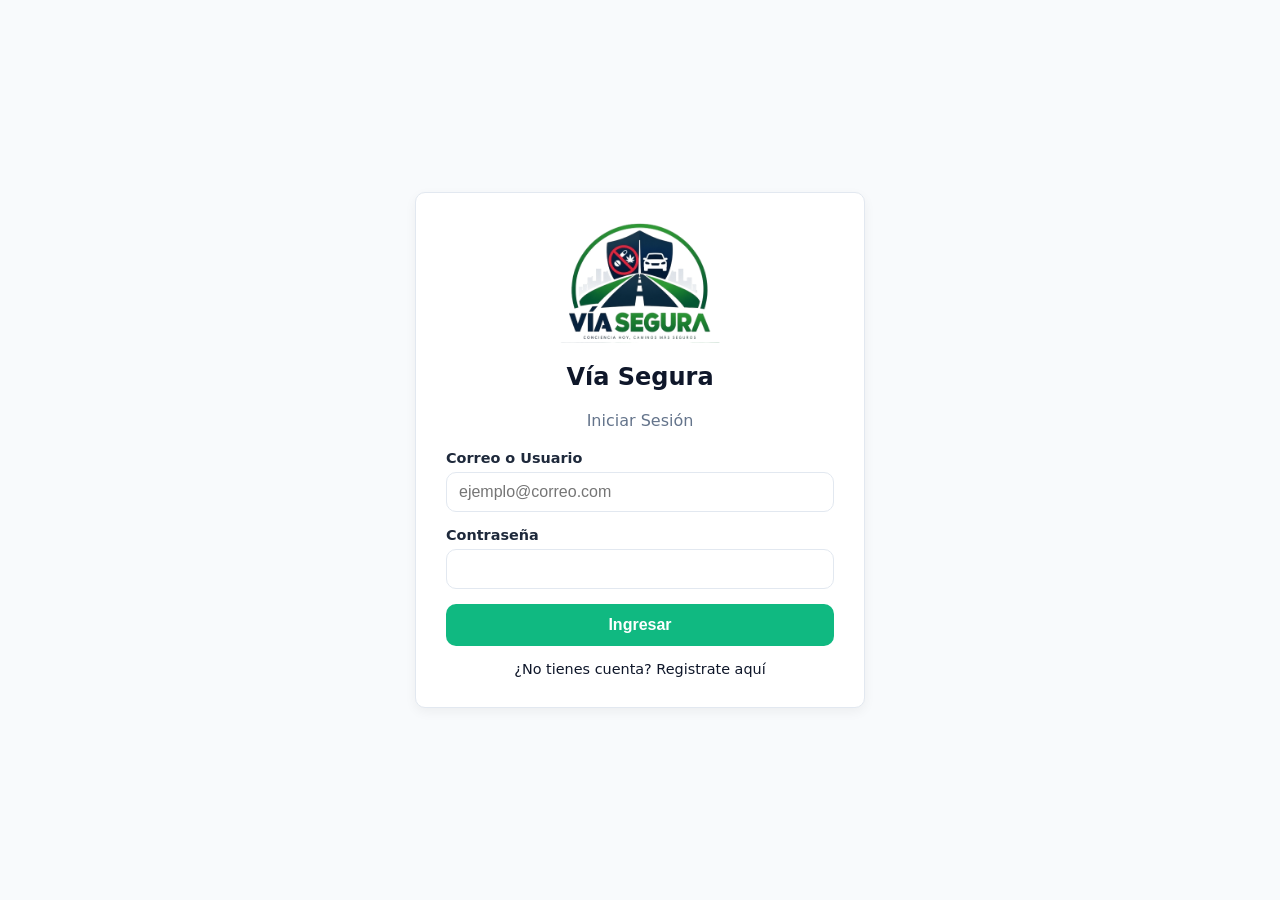
<file: index.html>
<!DOCTYPE html>
<html lang="es">
<head>
  <meta charset="UTF-8">
  <title>Vía Segura - Iniciar Sesión</title>
  <link rel="stylesheet" href="css/estilos.css">
</head>
<body>
  <div class="container-center">
    <div class="card">

      <div class="logo-container">
        <img src="img/viasegura.png" alt="Logo Vía Segura" class="logo-img">
      </div>

      <h2>Vía Segura</h2>
      <p style="text-align: center; color: var(--text-muted); margin-bottom: 20px;">Iniciar Sesión</p>
      
      <!-- El action redirige directamente a inicio.html al dar clic en submit -->
      <form action="inicio.html" method="GET">
        <div class="form-group">
          <label for="usuario">Correo o Usuario</label>
          <input type="text" id="usuario" placeholder="ejemplo@correo.com" required>
        </div>
        <div class="form-group">
          <label for="password">Contraseña</label>
          <input type="password" id="password" required>
        </div>
        <button type="submit" class="btn btn-primary">Ingresar</button>
      </form>

      <a href="registro.html" class="link-text">¿No tienes cuenta? Registrate aquí</a>
    </div>
  </div>
</body>
</html>
</file>
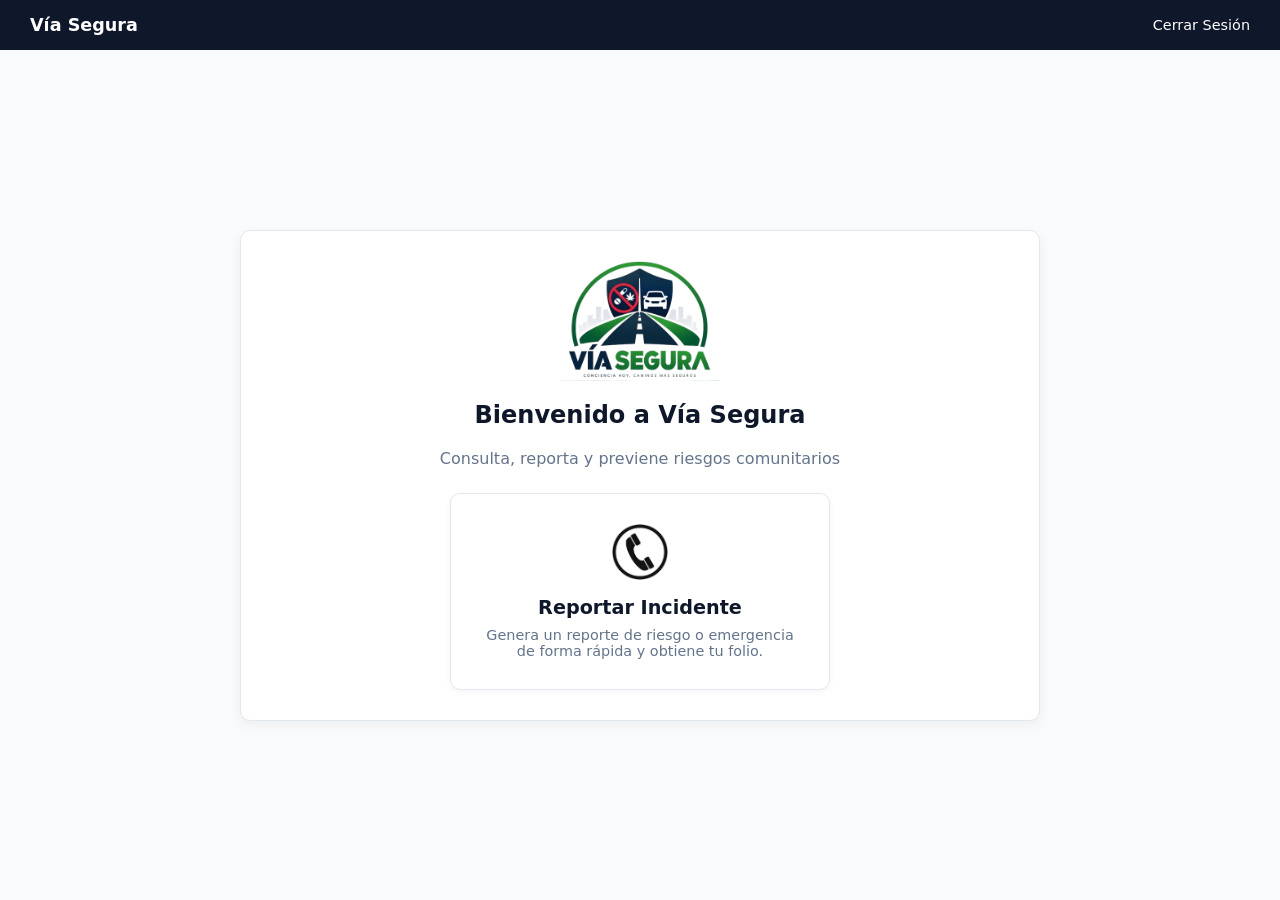
<file: inicio.html>
<!DOCTYPE html>
<html lang="es">
<head>
  <meta charset="UTF-8">
  <meta name="viewport" content="width=device-width, initial-scale=1.0">
  <title>Vía Segura - Inicio</title>
  <link rel="stylesheet" href="css/estilos.css">
</head>
<body>

  <!-- Header institucional -->
  <header>
    <div style="display: flex; align-items: center; gap: 10px;">
      <span style="font-weight: bold; font-size: 1.1rem;">Vía Segura</span>
    </div>
    <a href="index.html" class="link-text" style="color: white; margin: 0;">Cerrar Sesión</a>
  </header>

  <!-- Contenido principal centrado -->
  <div class="container-center">
    <div class="card card-wide">

      <div class="logo-container">
        <img src="img/viasegura.png" alt="Logo Vía Segura" class="logo-img">
      </div>

      <h2>Bienvenido a Vía Segura</h2>
      <p style="text-align: center; color: var(--text-muted); margin-bottom: 25px;">
        Consulta, reporta y previene riesgos comunitarios
      </p>

      <div style="display: flex; justify-content: center;">
        <a href="reportar.html" class="menu-card" style="width: 100%; max-width: 380px; padding: 30px;">
          <img src="img/phone-icon.png" alt="Icono de reporte" style="width: 56px; height: 56px; margin-bottom: 12px;">
          <h3 style="font-size: 1.2rem; color: var(--primary); margin-bottom: 8px;">Reportar Incidente</h3>
          <p style="font-size: 0.9rem; color: var(--text-muted);">Genera un reporte de riesgo o emergencia de forma rápida y obtiene tu folio.</p>
        </a>
      </div>
      

    </div>
  </div>

</body>
</html>
</file>
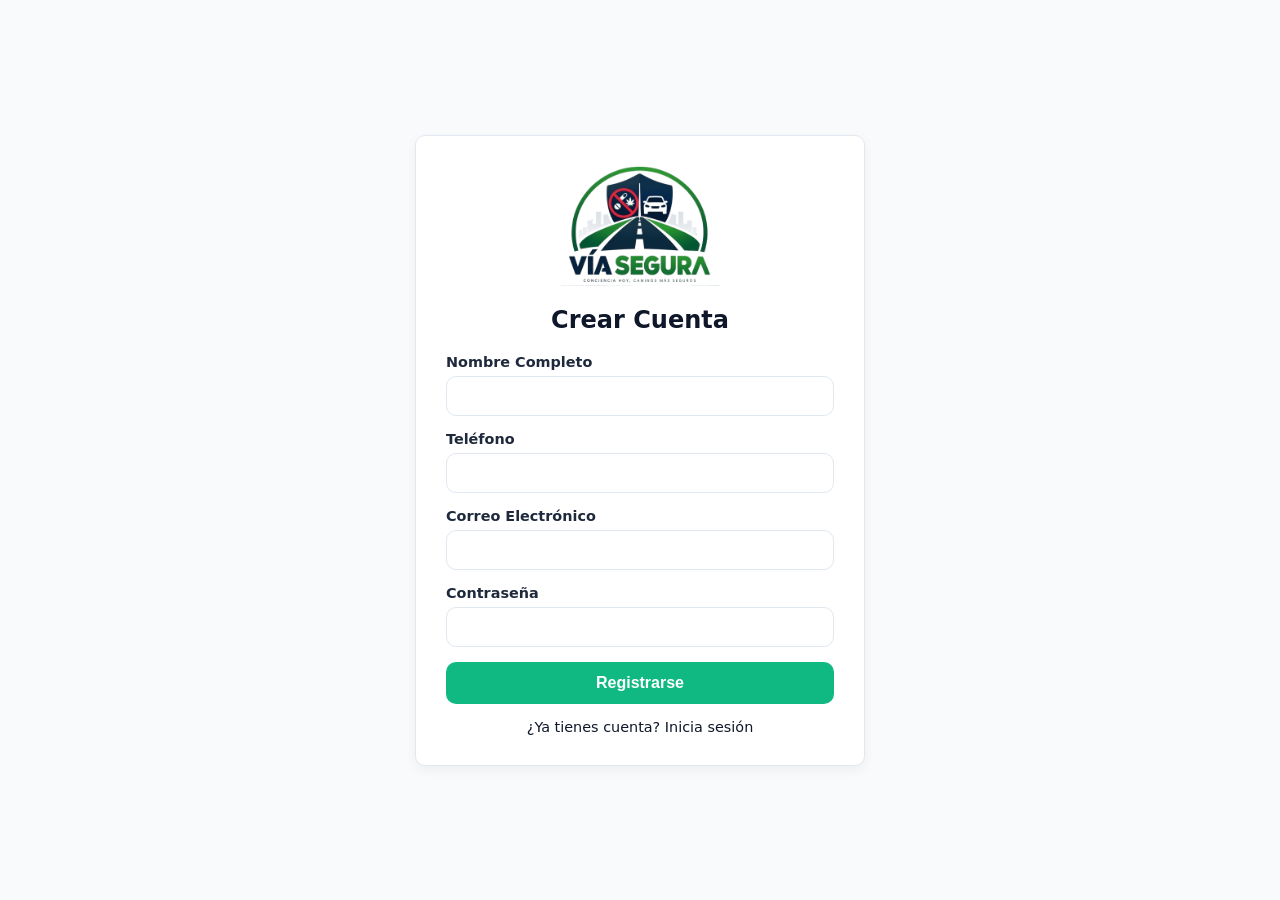
<file: registro.html>
<!DOCTYPE html>
<html lang="es">
<head>
  <meta charset="UTF-8">
  <title>Vía Segura - Crear Cuenta</title>
  <link rel="stylesheet" href="css/estilos.css">
</head>
<body>
  <div class="container-center">
    <div class="card">
      
      <div class="logo-container">
        <img src="img/viasegura.png" alt="Logo Vía Segura" class="logo-img">
      </div>

      <h2>Crear Cuenta</h2>
      
      <form action="index.html" method="GET">
        <div class="form-group">
          <label for="nombre">Nombre Completo</label>
          <input type="text" id="nombre" required>
        </div>
        <div class="form-group">
          <label for="telefono">Teléfono</label>
          <input type="tel" id="telefono" required>
        </div>
        <div class="form-group">
          <label for="correo">Correo Electrónico</label>
          <input type="email" id="correo" required>
        </div>
        <div class="form-group">
          <label for="pass">Contraseña</label>
          <input type="password" id="pass" required>
        </div>
        <button type="submit" class="btn btn-primary">Registrarse</button>
      </form>

      <a href="index.html" class="link-text">¿Ya tienes cuenta? Inicia sesión</a>
    </div>
  </div>
</body>
</html>
</file>
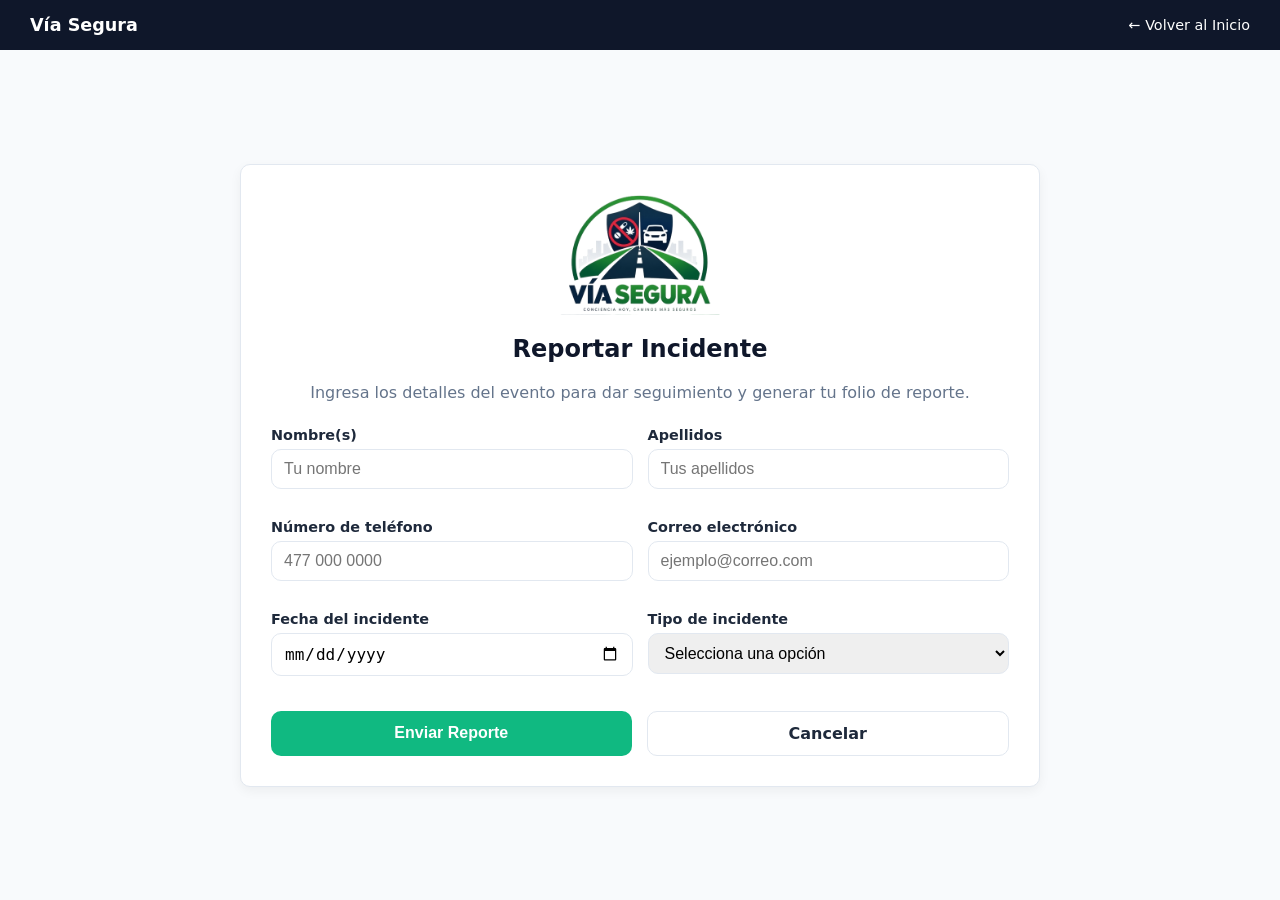
<file: reportar.html>
<!DOCTYPE html>
<html lang="es">
<head>
  <meta charset="UTF-8">
  <meta name="viewport" content="width=device-width, initial-scale=1.0">
  <title>Vía Segura - Reportar Incidente</title>
  <link rel="stylesheet" href="css/estilos.css">
</head>
<body>

  <header>
    <div style="display: flex; align-items: center; gap: 10px;">
      <span style="font-weight: bold; font-size: 1.1rem;">Vía Segura</span>
    </div>
    <a href="inicio.html" class="link-text" style="color: white; margin: 0;">← Volver al Inicio</a>
  </header>

  <div class="container-center">
    <div class="card card-wide">

      <div class="logo-container">
        <img src="img/viasegura.png" alt="Logo Vía Segura" class="logo-img">
      </div>

      <h2>Reportar Incidente</h2>
      <p style="text-align: center; color: var(--text-muted); margin-bottom: 25px;">
        Ingresa los detalles del evento para dar seguimiento y generar tu folio de reporte.
      </p>

      <form action="reporte_exitoso.html" method="GET">
        
        <div style="display: grid; grid-template-columns: repeat(auto-fit, minmax(240px, 1fr)); gap: 15px;">
          
          <div class="form-group">
            <label for="nombre">Nombre(s)</label>
            <input type="text" id="nombre" name="nombre" placeholder="Tu nombre" required>
          </div>

          <div class="form-group">
            <label for="apellidos">Apellidos</label>
            <input type="text" id="apellidos" name="apellidos" placeholder="Tus apellidos" required>
          </div>

          <div class="form-group">
            <label for="telefono">Número de teléfono</label>
            <input type="tel" id="telefono" name="telefono" placeholder="477 000 0000" required>
          </div>

          <div class="form-group">
            <label for="correo">Correo electrónico</label>
            <input type="email" id="correo" name="correo" placeholder="ejemplo@correo.com" required>
          </div>

          <div class="form-group">
            <label for="fecha">Fecha del incidente</label>
            <input type="date" id="fecha" name="fecha" required>
          </div>

          <div class="form-group">
            <label for="tipo">Tipo de incidente</label>
            <select id="tipo" name="tipo" required>
              <option value="" disabled selected>Selecciona una opción</option>
              <option value="robo">Robo o asalto</option>
              <option value="vandalismo">Vandalismo / Daños</option>
              <option value="accidente">Accidente vial</option>
              <option value="sospechoso">Actividad sospechosa</option>
              <option value="otro">Otro</option>
            </select>
          </div>

        </div>

        <div style="margin-top: 20px; display: flex; gap: 15px; flex-wrap: wrap;">
          <button type="submit" class="btn btn-primary" style="flex: 1;">Enviar Reporte</button>
          <a href="inicio.html" class="btn btn-outline" style="flex: 1;">Cancelar</a>
        </div>

      </form>

    </div>
  </div>

</body>
</html>
</file>
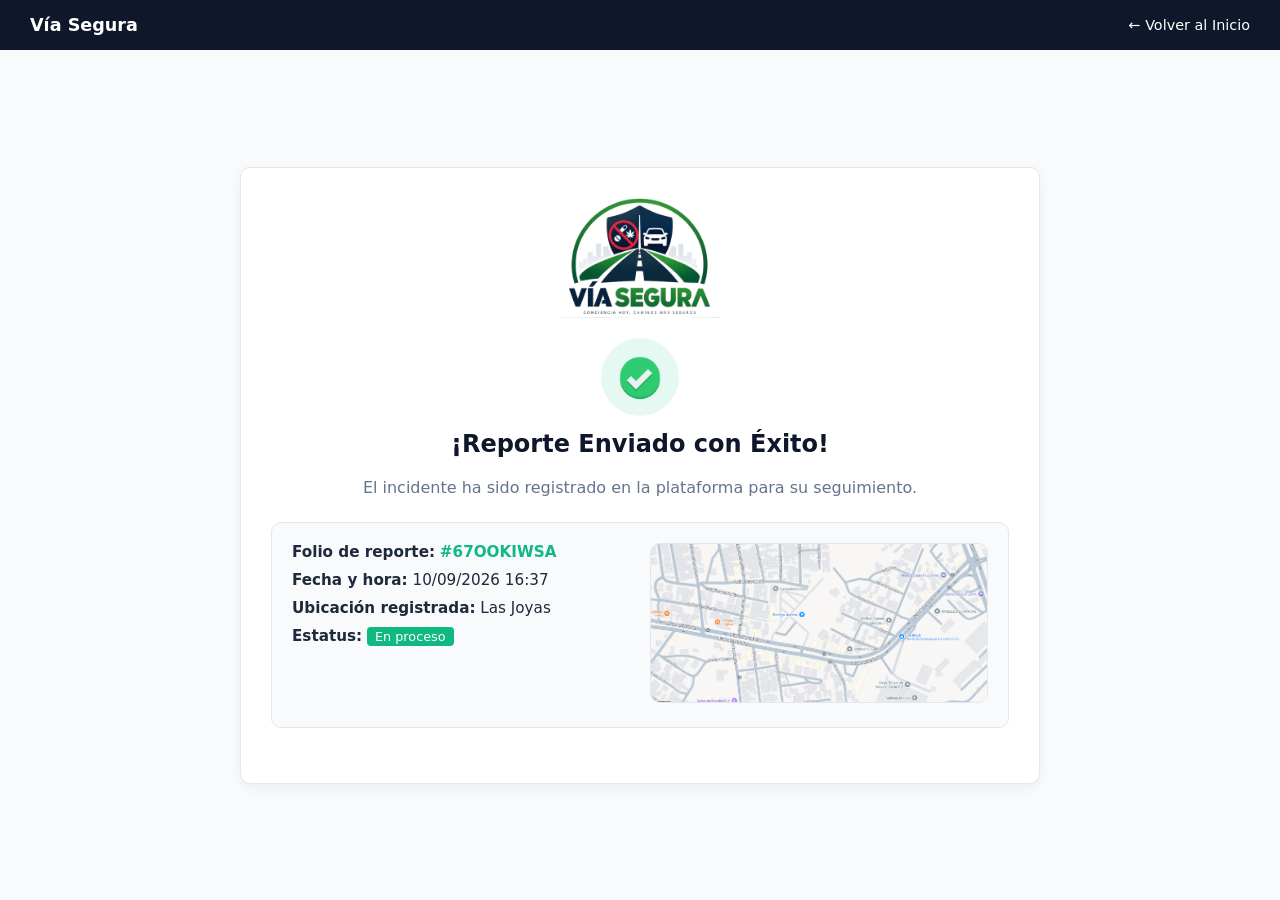
<file: reporte_exitoso.html>
<!DOCTYPE html>
<html lang="es">
<head>
  <meta charset="UTF-8">
  <meta name="viewport" content="width=device-width, initial-scale=1.0">
  <title>Vía Segura - Confirmación de Reporte</title>
  <link rel="stylesheet" href="css/estilos.css">
</head>
<body>

  <!-- Header institucional -->
  <header>
    <div style="display: flex; align-items: center; gap: 10px;">
      <span style="font-weight: bold; font-size: 1.1rem;">Vía Segura</span>
    </div>
    <a href="inicio.html" class="link-text" style="color: white; margin: 0;">← Volver al Inicio</a>
  </header>

  <!-- Contenido principal centrado -->
  <div class="container-center">
    <div class="card card-wide">

      <div class="logo-container">
        <img src="img/viasegura.png" alt="Logo Vía Segura" class="logo-img">
      </div>

      <div style="text-align: center; margin-bottom: 25px;">
        <div style="display: inline-block; background-color: rgba(16, 185, 129, 0.1); padding: 15px; border-radius: 50%; margin-bottom: 10px;">
          <img src="img/Sign-check-icon.png" alt="Icono Éxito" style="width: 48px; height: 48px; display: block;">
        </div>
        <h2>¡Reporte Enviado con Éxito!</h2>
        <p style="color: var(--text-muted);">El incidente ha sido registrado en la plataforma para su seguimiento.</p>
      </div>

      <!-- Resumen del reporte -->
      <div style="display: grid; grid-template-columns: repeat(auto-fit, minmax(280px, 1fr)); gap: 20px; background-color: var(--bg); padding: 20px; border-radius: var(--radius); border: 1px solid var(--border); margin-bottom: 25px;">
        
        <div>
          <p style="margin-bottom: 10px; font-size: 0.95rem;">
            <strong>Folio de reporte:</strong> <span style="color: var(--accent); font-weight: bold;">#67OOKIWSA</span>
          </p>
          <p style="margin-bottom: 10px; font-size: 0.95rem;">
            <strong>Fecha y hora:</strong> 10/09/2026 16:37
          </p>
          <p style="margin-bottom: 10px; font-size: 0.95rem;">
            <strong>Ubicación registrada:</strong> Las Joyas
          </p>
          <p style="font-size: 0.95rem;">
            <strong>Estatus:</strong> <span style="background-color: var(--accent); color: white; padding: 2px 8px; border-radius: 4px; font-size: 0.8rem;">En proceso</span>
          </p>
        </div>

        <!-- Mapa / Ubicación -->
        <div style="text-align: center;">
          <img src="img/mapa.png" alt="Mapa de ubicación" style="width: 100%; max-height: 160px; object-fit: cover; border-radius: var(--radius); border: 1px solid var(--border);">
        </div>

      </div>

      <!-- Botones de acción -->
</file>
<file: css/estilos.css>
:root {
  --primary: #0f172a;       /* Azul marino profundo */
  --accent: #10b981;        /* Verde menta/esmeralda */
  --bg: #f8fafc;            /* Fondo claro neutro */
  --card-bg: #ffffff;       /* Fondo de contenedores */
  --text: #1e293b;          /* Texto principal */
  --text-muted: #64748b;    /* Texto secundario */
  --border: #e2e8f0;        /* Borde discreto */
  --radius: 10px;
  --font: system-ui, -apple-system, sans-serif;
}

* {
  box-sizing: border-box;
  margin: 0;
  padding: 0;
}

body {
  background-color: var(--bg);
  color: var(--text);
  font-family: var(--font);
  min-height: 100vh;
  display: flex;
  flex-direction: column;
}

/* Layout Centrado para Autenticación y Formularios */
.container-center {
  display: flex;
  justify-content: center;
  align-items: center;
  flex: 1;
  padding: 20px;
}

/* Tarjeta / Contenedor principal */
.card {
  background: var(--card-bg);
  padding: 30px;
  border-radius: var(--radius);
  border: 1px solid var(--border);
  box-shadow: 0 4px 12px rgba(0, 0, 0, 0.05);
  width: 100%;
  max-width: 450px;
}

.card-wide {
  max-width: 800px;
}

h1, h2 {
  margin-bottom: 20px;
  color: var(--primary);
  text-align: center;
}

/* Formulario */
.form-group {
  margin-bottom: 15px;
}

.form-group label {
  display: block;
  margin-bottom: 6px;
  font-size: 0.9rem;
  font-weight: 600;
}

.form-group input, 
.form-group select, 
.form-group textarea {
  width: 100%;
  padding: 10px 12px;
  border: 1px solid var(--border);
  border-radius: var(--radius);
  font-size: 1rem;
  outline: none;
}

.form-group input:focus, 
.form-group select:focus, 
.form-group textarea:focus {
  border-color: var(--accent);
}

/* Botones */
.btn {
  display: inline-block;
  width: 100%;
  padding: 12px;
  border: none;
  border-radius: var(--radius);
  font-size: 1rem;
  font-weight: bold;
  text-align: center;
  text-decoration: none;
  cursor: pointer;
  box-sizing: border-box;
}

.btn-primary {
  background-color: var(--accent);
  color: white;
}

.btn-secondary {
  background-color: var(--primary);
  color: white;
}

.btn-outline {
  background-color: transparent;
  border: 1px solid var(--border);
  color: var(--text);
}

/* Enlaces */
.link-text {
  display: block;
  text-align: center;
  margin-top: 15px;
  color: var(--primary);
  text-decoration: none;
  font-size: 0.9rem;
}

/* Navbar / Dashboard */
header {
  background: var(--primary);
  color: white;
  padding: 15px 30px;
  display: flex;
  justify-content: space-between;
  align-items: center;
}

header a {
  color: white;
  text-decoration: none;
  font-size: 0.9rem;
}

.grid-menu {
  display: grid;
  grid-template-columns: repeat(auto-fit, minmax(220px, 1fr));
  gap: 20px;
  margin-top: 20px;
}

.menu-card {
  background: var(--card-bg);
  border: 1px solid var(--border);
  border-radius: var(--radius);
  padding: 25px;
  text-align: center;
  text-decoration: none;
  color: var(--text);
  box-shadow: 0 2px 6px rgba(0,0,0,0.04);
}

.menu-card:hover {
  border-color: var(--accent);
}

/* Estilo para el logotipo del proyecto */
.logo-container {
  text-align: center;
  margin-bottom: 20px;
}

.logo-img {
  max-width: 160px;
  height: auto;
  display: block;
  margin: 0 auto;
}
</file>
